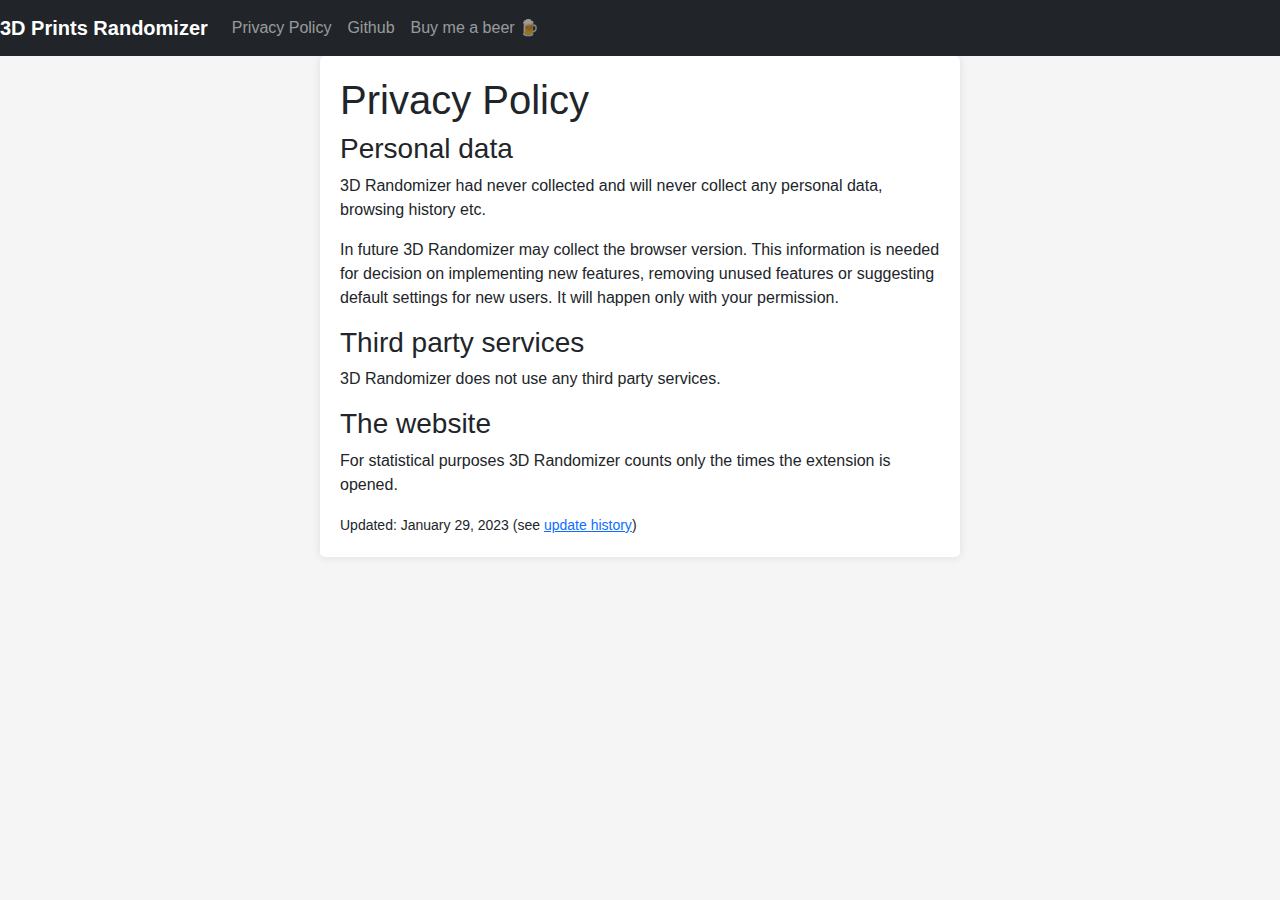
<file: src/privacy-policy.html>
<!DOCTYPE html>
<html>
    <head>
        <title>Privacy Policy</title>
        
        <link href="../lib/bootstrap.min.css" rel="stylesheet">
        <script src="../lib/bootstrap.bundle.min.js"></script>
        <link rel="stylesheet" type="text/css" href="styles.css">
    </head>
    <body>
      <nav class="navbar navbar-expand-lg navbar-dark bg-dark">
        <a class="navbar-brand" href="../index.html"><strong>  3D Prints Randomizer</strong></a>
        <button class="navbar-toggler" type="button" data-toggle="collapse" data-target="#navbarSupportedContent" aria-controls="navbarSupportedContent" aria-expanded="false" aria-label="Toggle navigation">
          <span class="navbar-toggler-icon"></span>
        </button>
      
        <div class="collapse navbar-collapse" id="navbarSupportedContent">
          <ul class="navbar-nav mr-auto">
            <li class="nav-item">
              <a class="nav-link" href="./privacy-policy.html">Privacy Policy</a>
            </li>
            <li class="nav-item">
              <a class="nav-link" target="_blank" href="https://github.com/PeriniM">Github</a>
            </li>
            <li class="nav-item">
              <a class="nav-link" target="_blank" href="https://www.paypal.com/paypalme/perinim">Buy me a beer 🍺</a>
            </li>
          </ul>
        </div>
      </nav>
      <div class="policy-container">
        <h1>Privacy Policy</h1>
    
        <h3>Personal data</h3>
        <p>
            3D Randomizer had never collected and will never collect any personal data, browsing history etc.
        </p>
        <p>
            In future 3D Randomizer may collect the browser version. This information is needed for decision on implementing new features,
            removing unused features or suggesting default settings for new users.
            It will happen only with your permission.
        </p>
    
        <h3>Third party services</h3>
        <p>
            3D Randomizer does not use any third party services.
        </p>
    
        <h3>The website</h3>
        <p>
            For statistical purposes 3D Randomizer counts only the times the extension is opened.
        </p>
        <small>
            Updated: January 29, 2023
            (see <a href="https://github.com/PeriniM/3D-randomizer-website/commits/main/src/privacy-policy.html">update history</a>)
        </small>
    </div>
    </body> 
</html>
</file>
<file: src/styles.css>
body {
    background: #f5f5f5;
    font-family: 'Roboto', sans-serif;

}

.policy-container {
    background: #fff;
    padding: 20px;
    margin: 20px 0;
    border-radius: 5px;
    box-shadow: 0 0 10px rgba(0, 0, 0, 0.1);
    width: 50%;
    margin: 0 auto;
}
</file>
